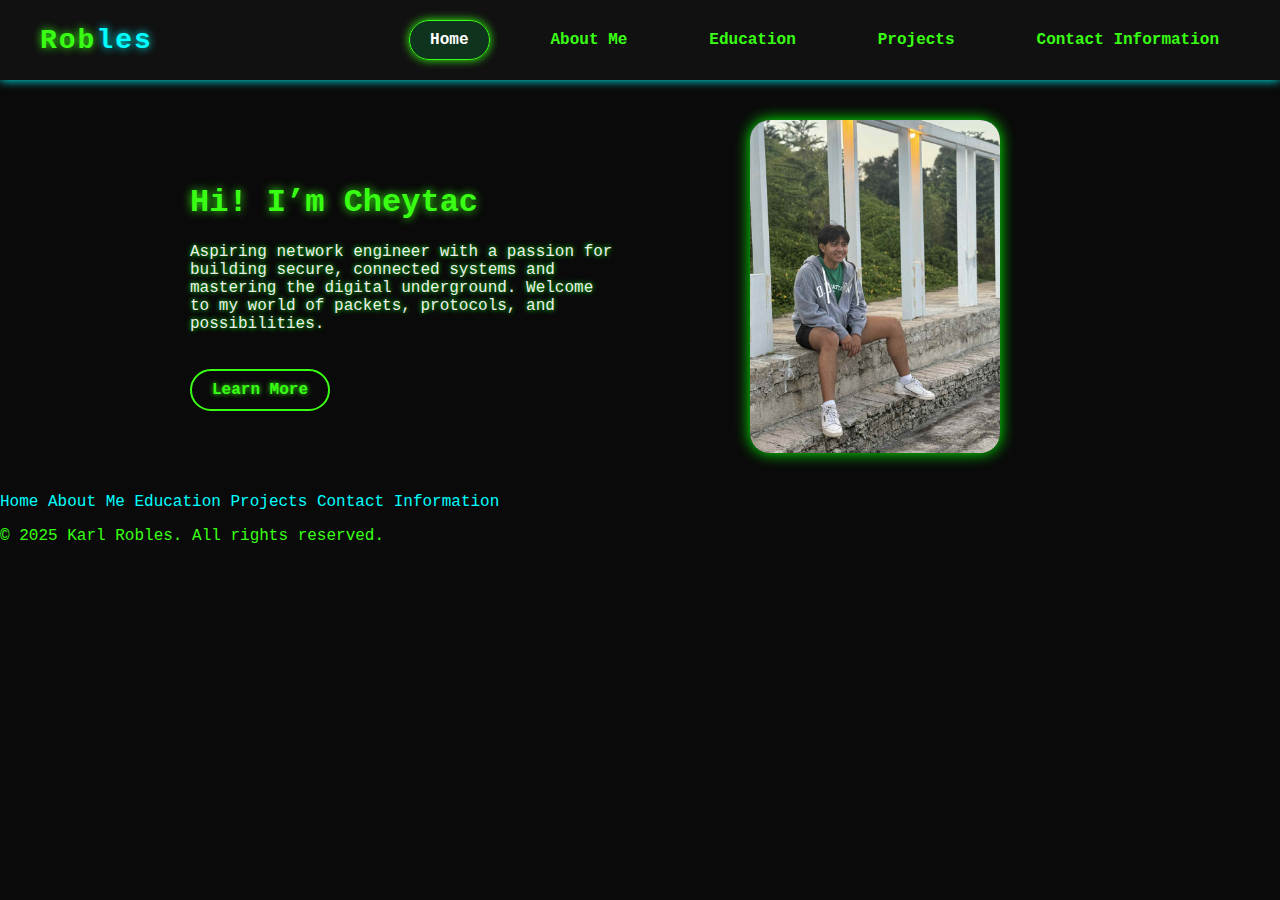
<file: index.html>
<!DOCTYPE html>
<html lang="en">
<head>
  <meta charset="UTF-8" />
  <meta name="viewport" content="width=device-width, initial-scale=1.0"/>
  <title>WD-Finals</title>
  <link rel="stylesheet" href="assets/css/style.css" />
</head>
<body>

  <header>
    <div class="nav-container">
      <div class="logo">Rob<span>les</span></div>
      <nav class="nav">
        <a href="index.html" class="active">Home</a>
        <a href="./pages/page1/index.html">About Me</a>
        <a href="./pages/page2/index.html">Education</a>
        <a href="./pages/page3/index.html">Projects</a>
        <a href="./pages/Page4/index.html">Contact Information</a>
      </nav>
    </div>
  </header>

  <main>
    <section class="home-hero">
      <div class="home-text">
        <h1 class="intro-glow">Hi! I’m <span>Cheytac</span></h1>
        <p>Aspiring network engineer with a passion for building secure, connected systems and mastering the digital underground. Welcome to my world of packets, protocols, and possibilities.</p>
        <a href="./pages/page1/index.html" class="btn-learn">Learn More</a>
      </div>

      <div class="home-image">
        <img src="assets/img/logo.jpg" alt="My Photo" class="profile-img">
      </div>
    </section>
  </main>

  <footer class="footer footer1">
  <nav class="footer-nav">
        <a href="index.html" class="active">Home</a>
        <a href="./pages/page1/index.html">About Me</a>
        <a href="./pages/page2/index.html">Education</a>
        <a href="./pages/page3/index.html">Projects</a>
        <a href="./pages/Page4/index.html">Contact Information</a>
  </nav>
  <p>&copy; 2025 Karl Robles. All rights reserved.</p>
</footer>

</body>
</html>
</file>
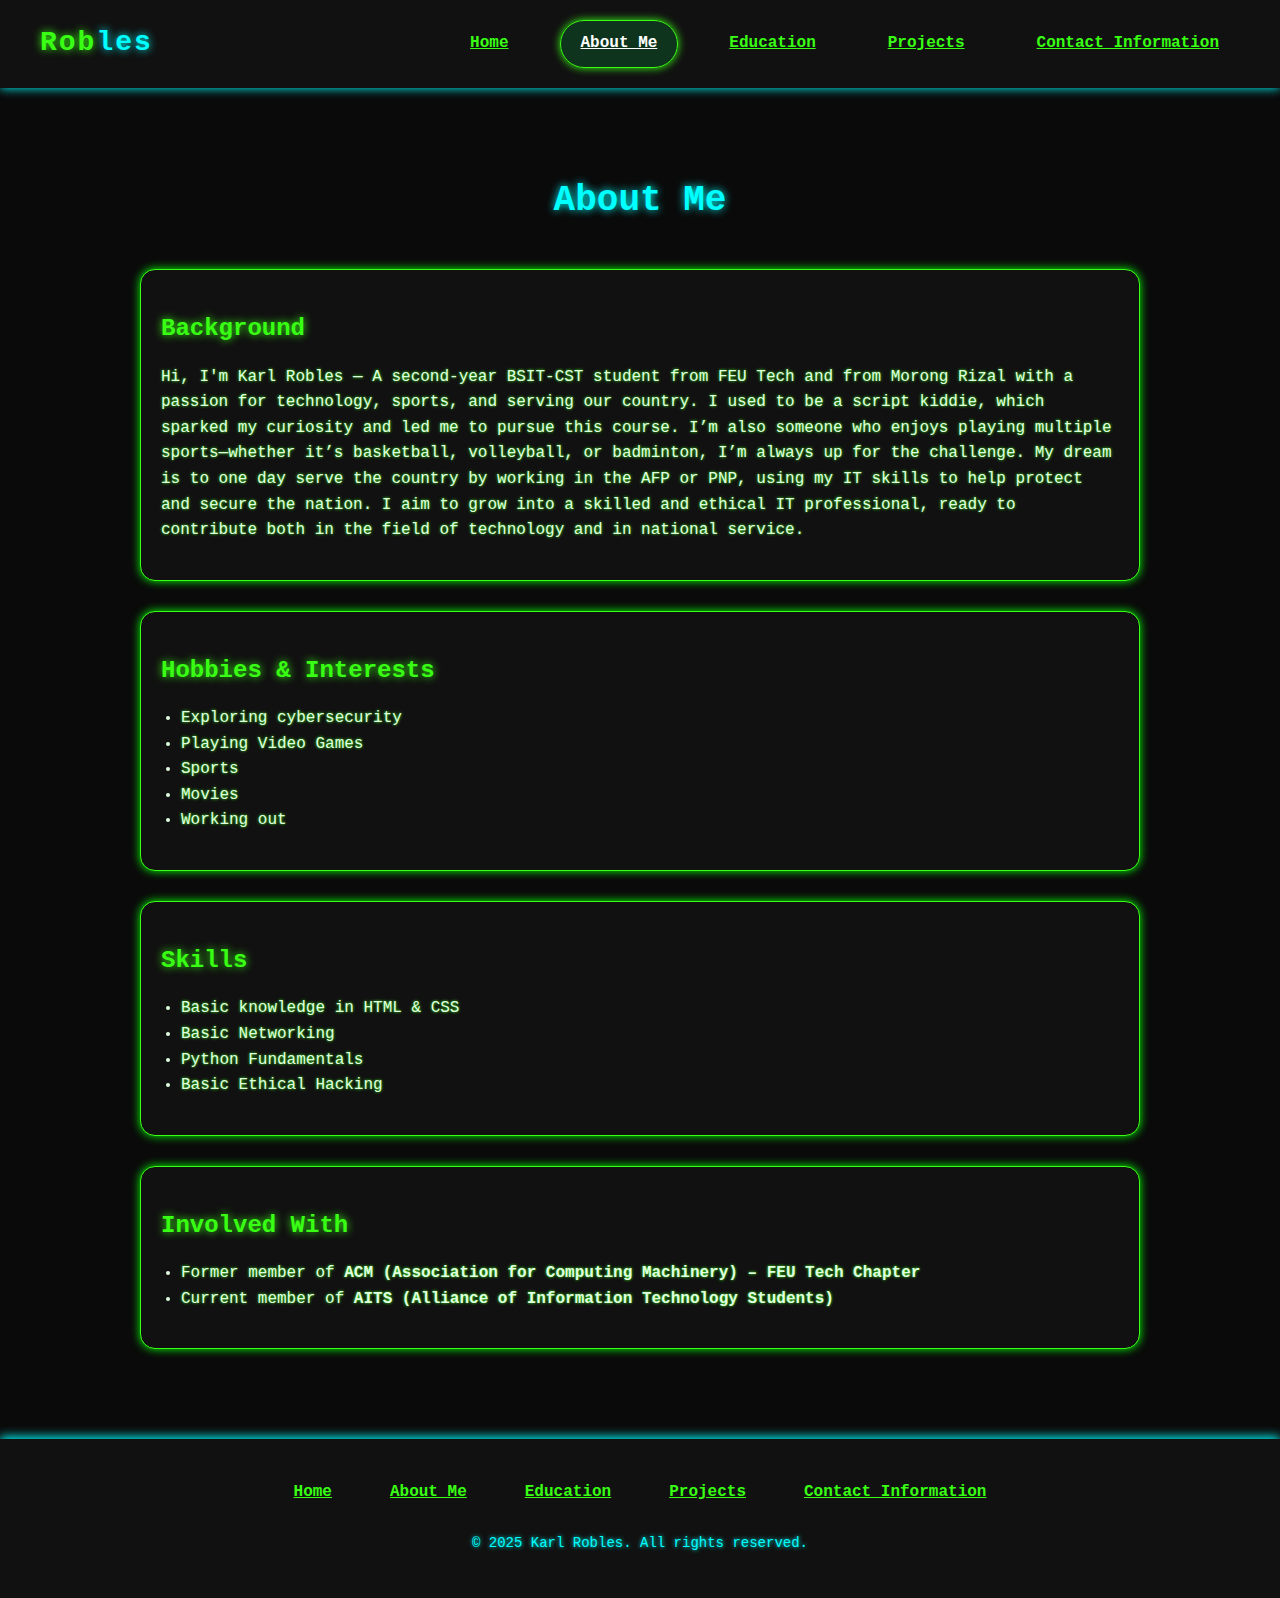
<file: pages/page1/index.html>
<!DOCTYPE html>
<html lang="en">
<head>
  <meta charset="UTF-8" />
  <meta name="viewport" content="width=device-width, initial-scale=1.0" />
  <title>About Me</title>
  <link rel="stylesheet" href="../page1/assets/css/style.css" />
</head>
<body>
  <header>
    <div class="nav-container">
      <div class="logo">Rob<span>les</span></div>
      <nav class="nav">
        <a href="../../index.html">Home</a>
        <a href="index.html" class="active">About Me</a>
        <a href="../page2/index.html">Education</a>
        <a href="../page3/index.html">Projects</a>
        <a href="../Page4/index.html">Contact Information</a>
      </nav>
    </div>
  </header>

  <main>
    <section class="container">
      <h1>About Me</h1>
      <div class="card">
        <h2>Background</h2>
        <p>Hi, I'm Karl Robles — A second-year BSIT-CST student from FEU Tech and from Morong Rizal with a passion for technology, sports, and serving our country. I used to be a script kiddie, which sparked my curiosity and led me to pursue this course. I’m also someone who enjoys playing multiple sports—whether it’s basketball, volleyball, or badminton, I’m always up for the challenge. My dream is to one day serve the country by working in the AFP or PNP, using my IT skills to help protect and secure the nation. I aim to grow into a skilled and ethical IT professional, ready to contribute both in the field of technology and in national service.</p>
      </div>

      <div class="card">
        <h2>Hobbies & Interests</h2>
        <ul>
          <li>Exploring cybersecurity</li>
          <li>Playing Video Games</li>
          <li>Sports</li>
          <li>Movies</li>
          <li>Working out</li>
        </ul>
      </div>

      <div class="card">
        <h2>Skills</h2>
        <ul>
          <li>Basic knowledge in HTML & CSS</li>
          <li>Basic Networking</li>
          <li>Python Fundamentals</li>
          <li>Basic Ethical Hacking</li>
        </ul>
      </div>

      <div class="card">
        <h2>Involved With</h2>
        <ul>
        <li>Former member of <strong>ACM (Association for Computing Machinery) – FEU Tech Chapter</strong></li>
        <li>Current member of <strong>AITS (Alliance of Information Technology Students)</strong></li>
        </ul>
      </div>
    </section>
  </main>

  <footer class="footer footer1">
    <nav class="footer-nav">
      <a href="../../index.html" class="active">Home</a>
      <a href="index.html">About Me</a>
      <a href="../page2/index.html">Education</a>
      <a href="../page3/index.html">Projects</a>
      <a href="../Page4/index.html">Contact Information</a>
    </nav>
    <p>&copy; 2025 Karl Robles. All rights reserved.</p>
  </footer>
</body>
</html>
</file>
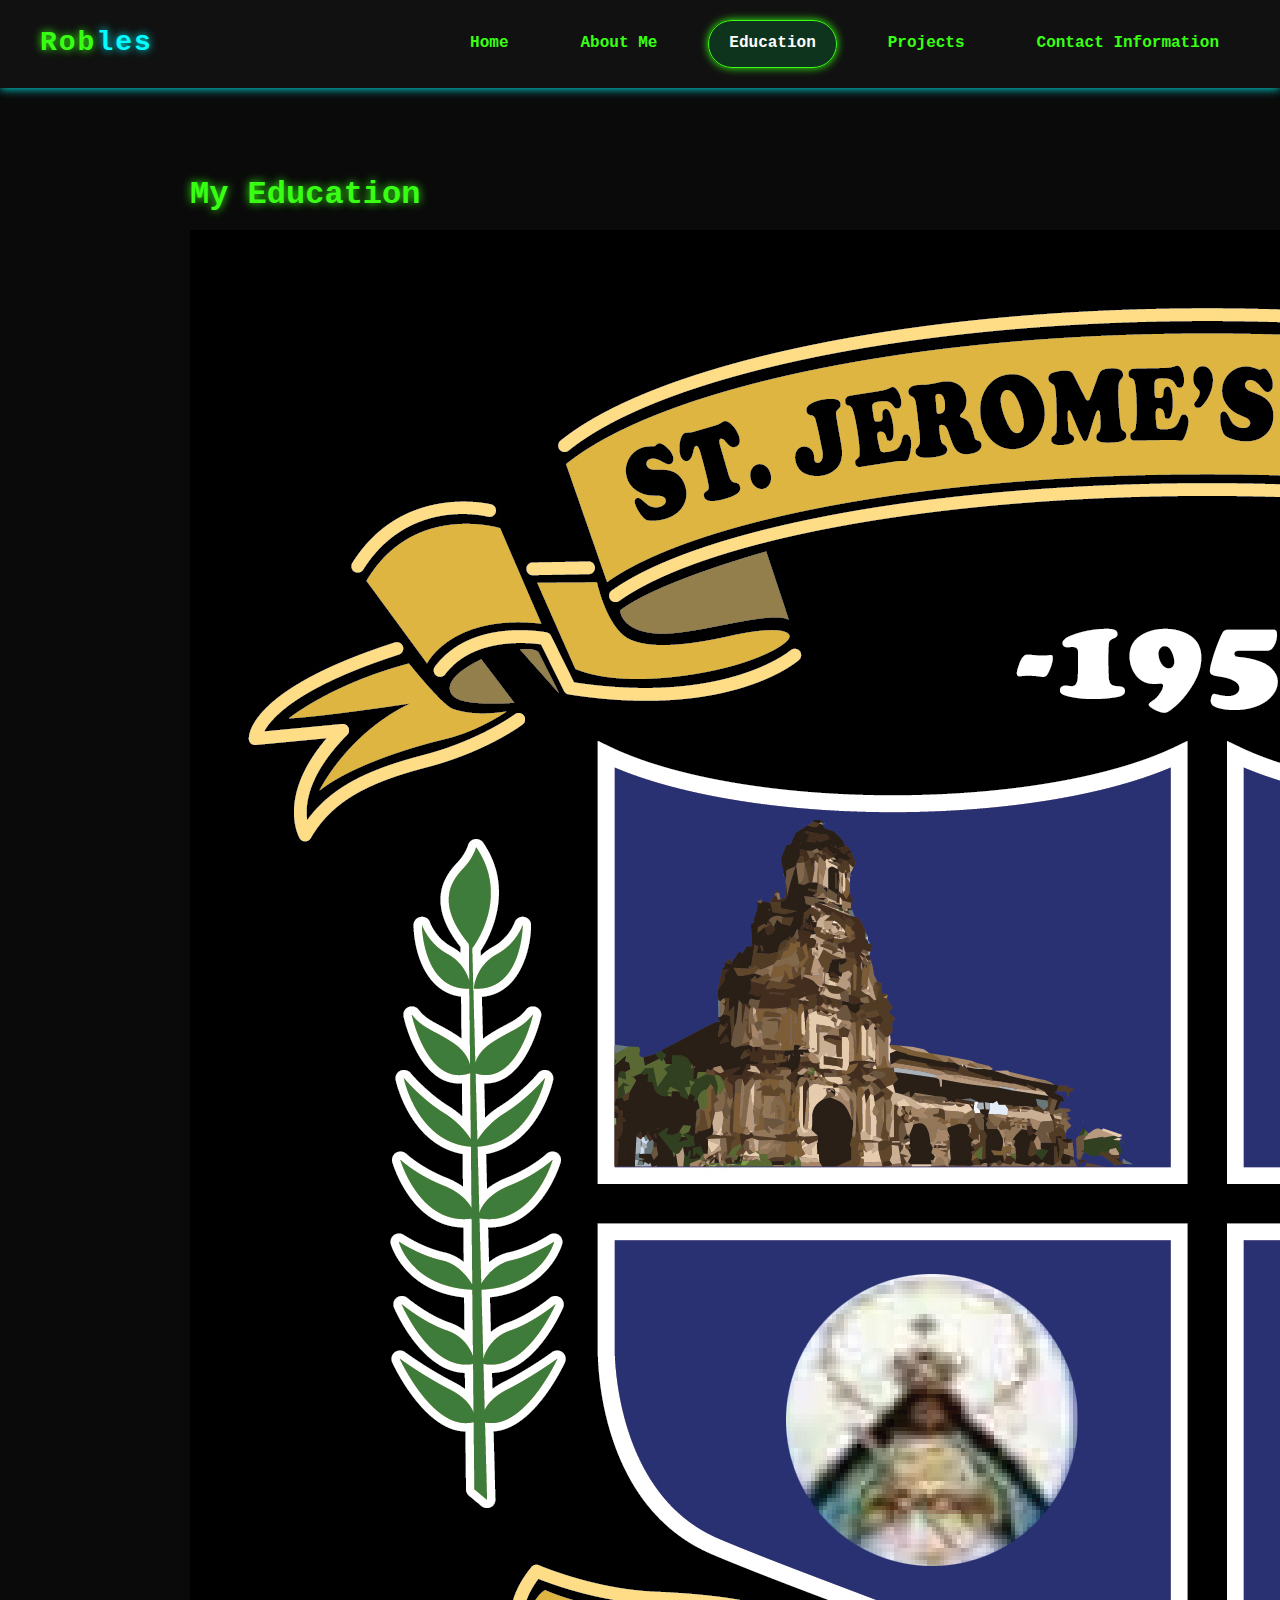
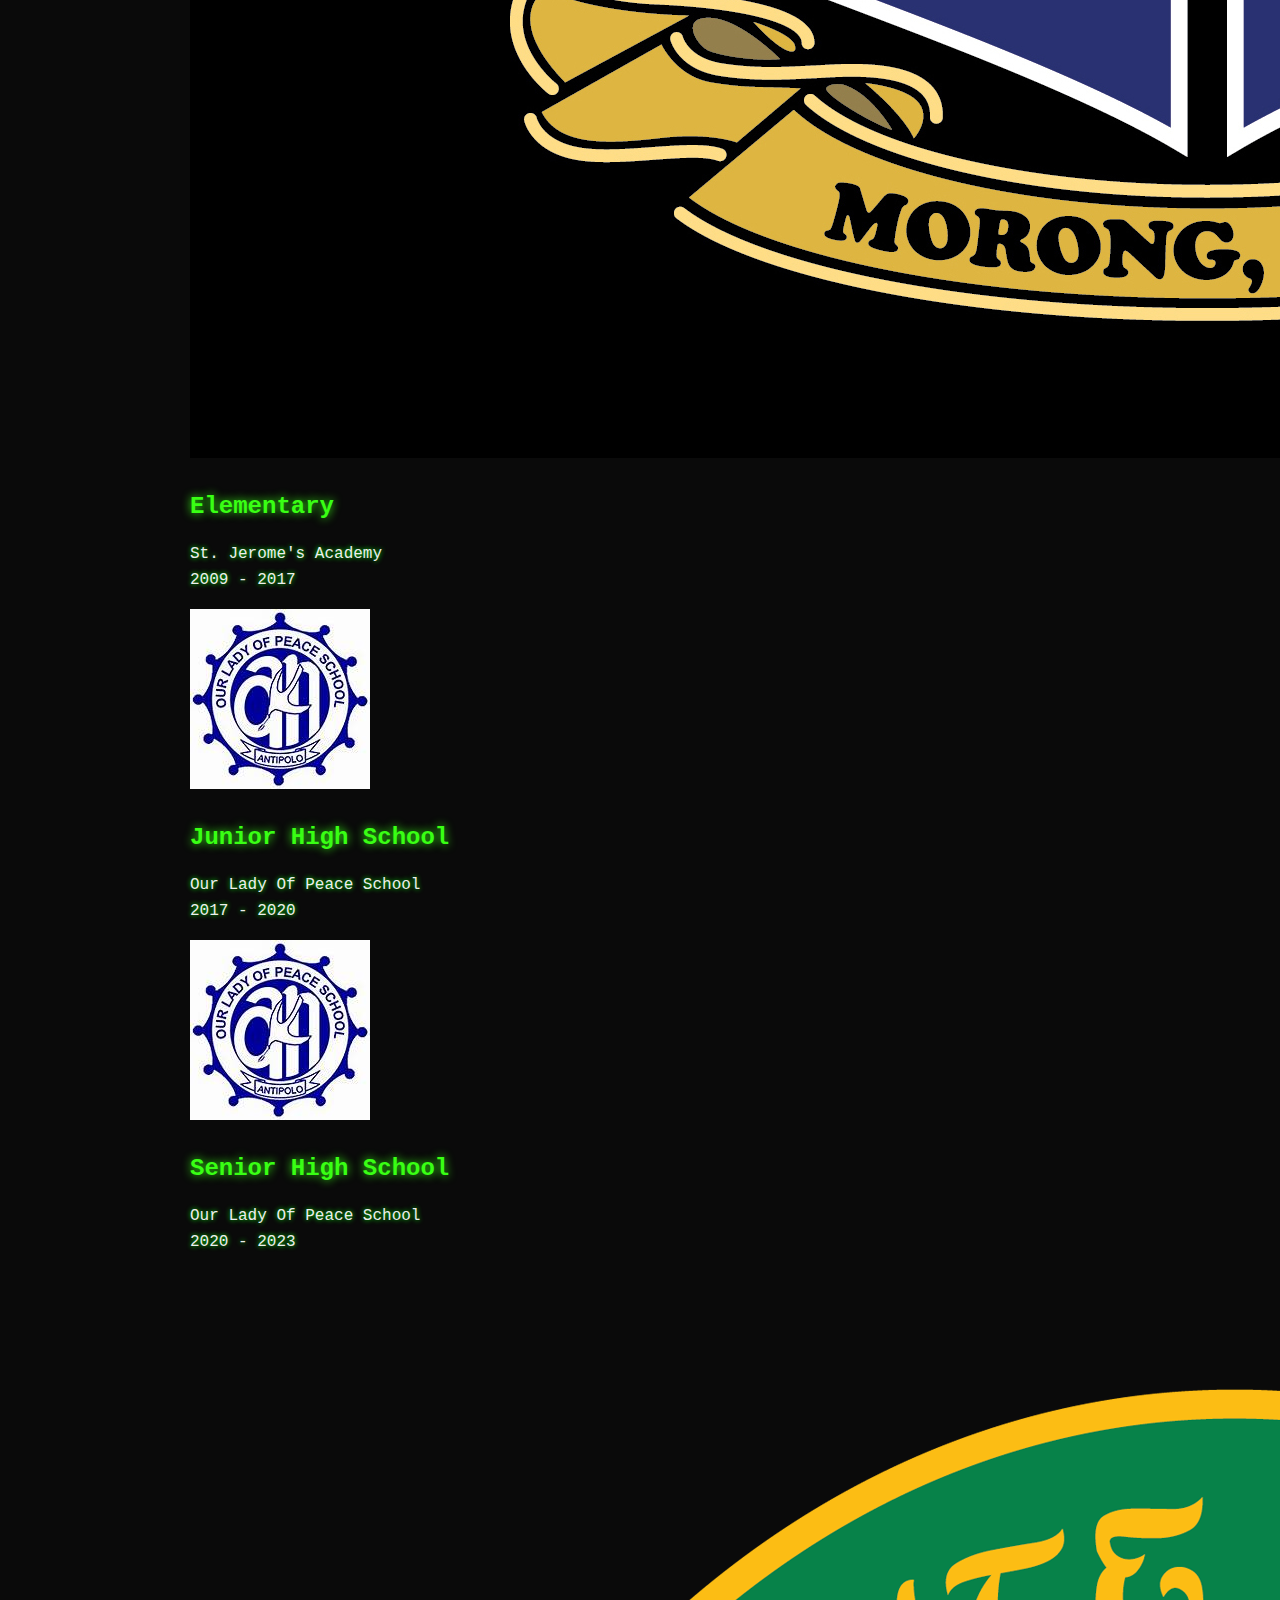
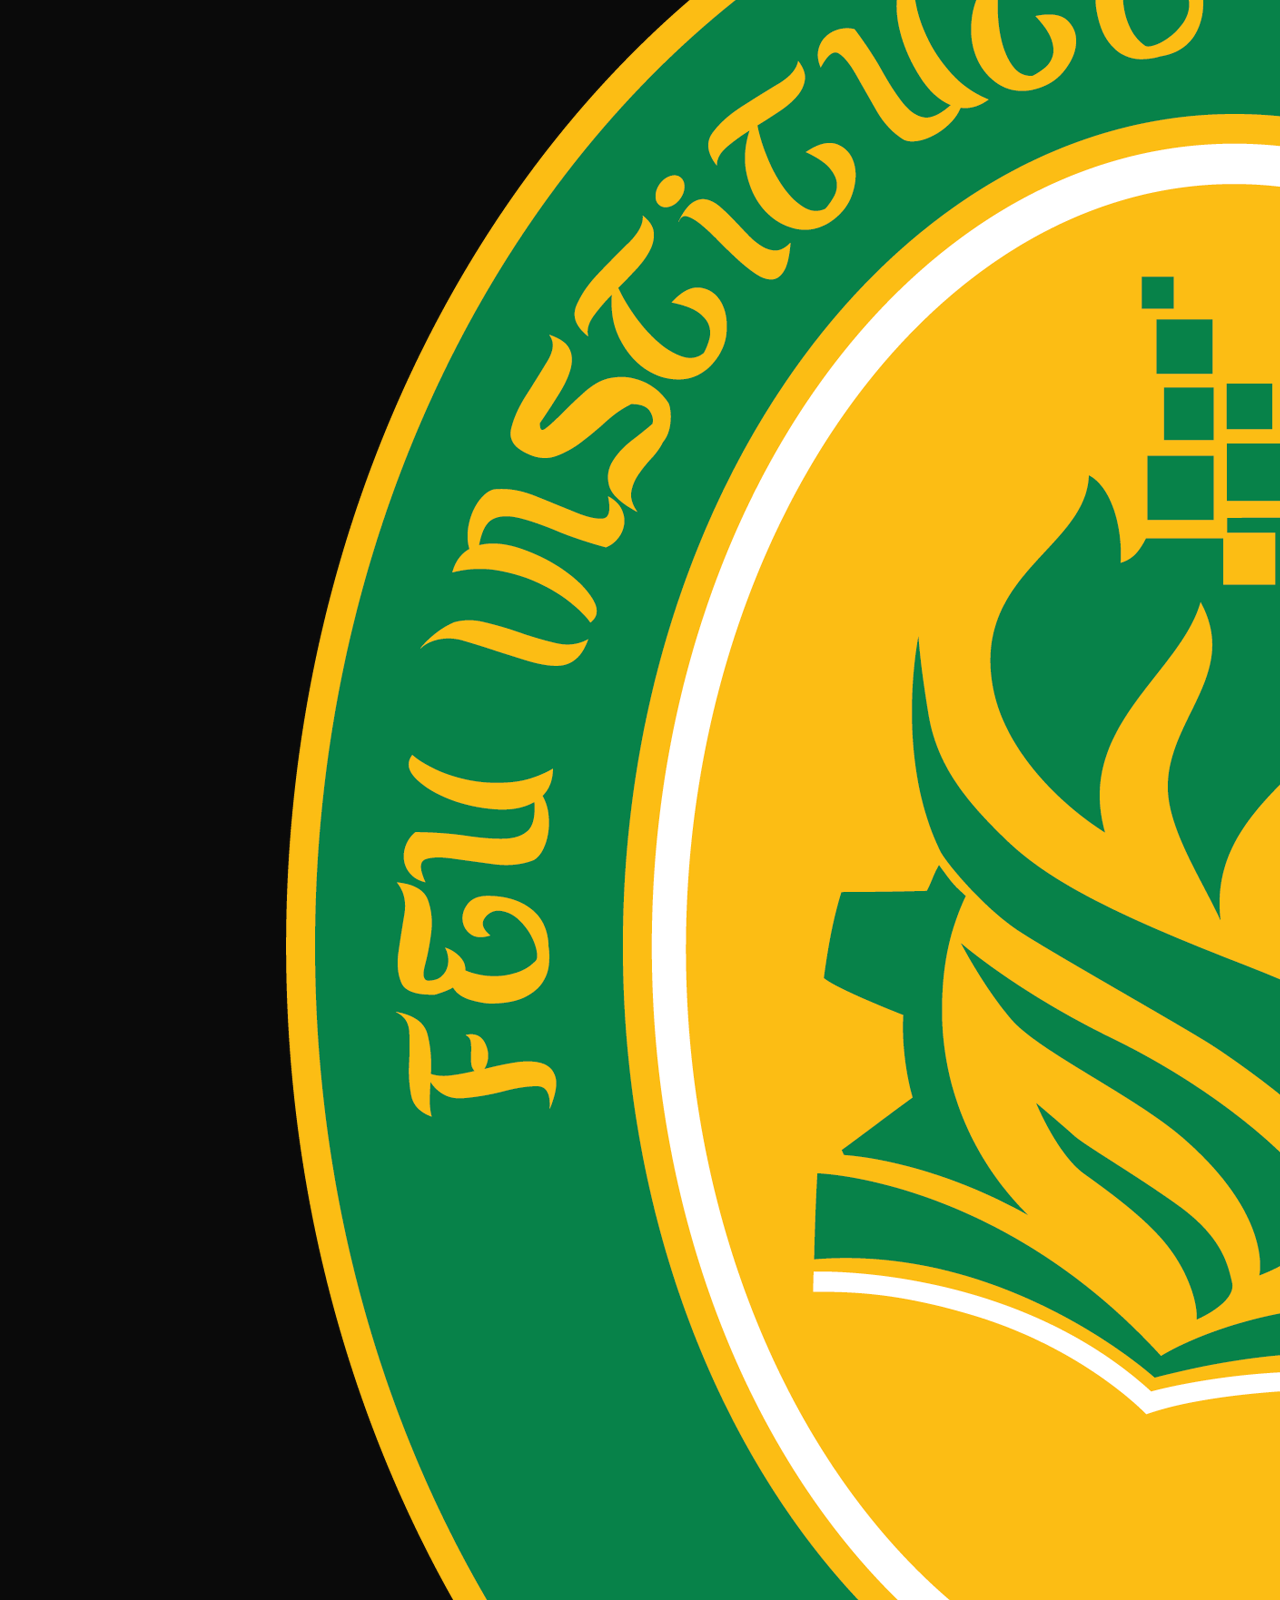
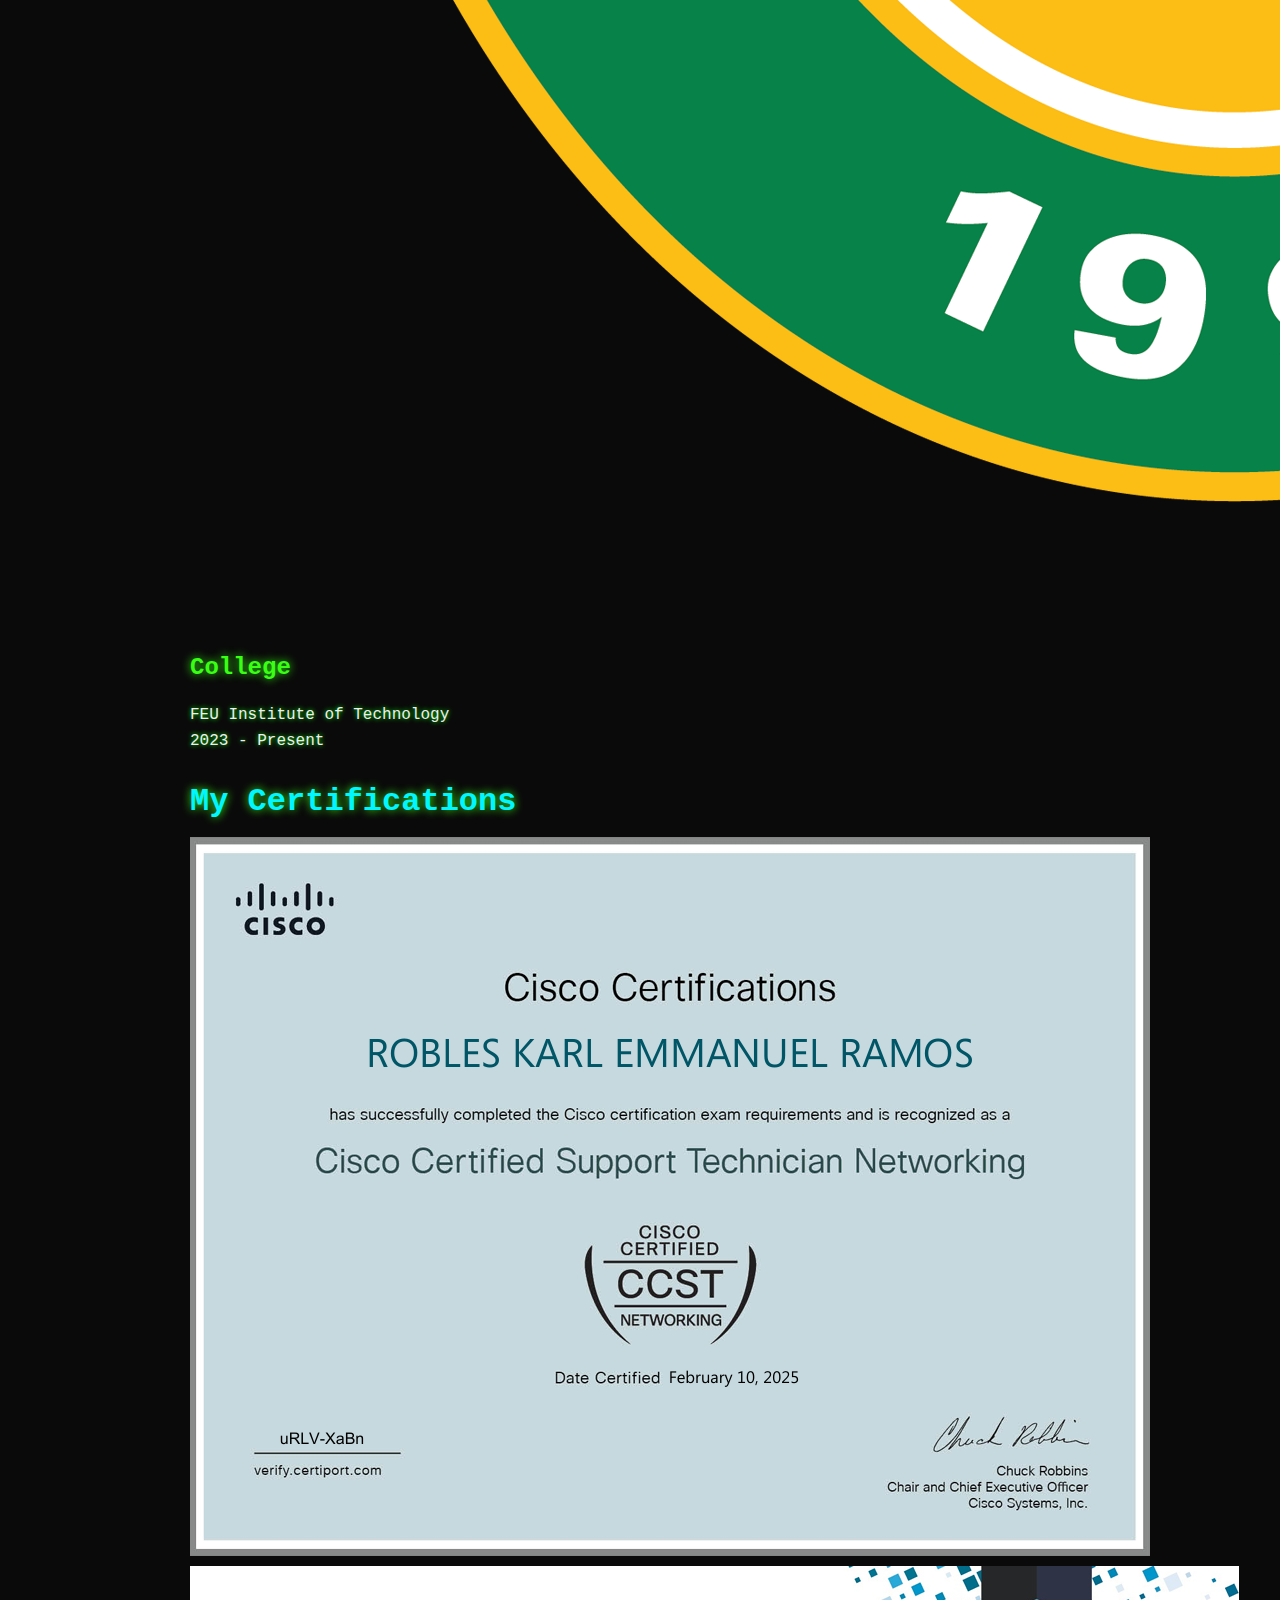
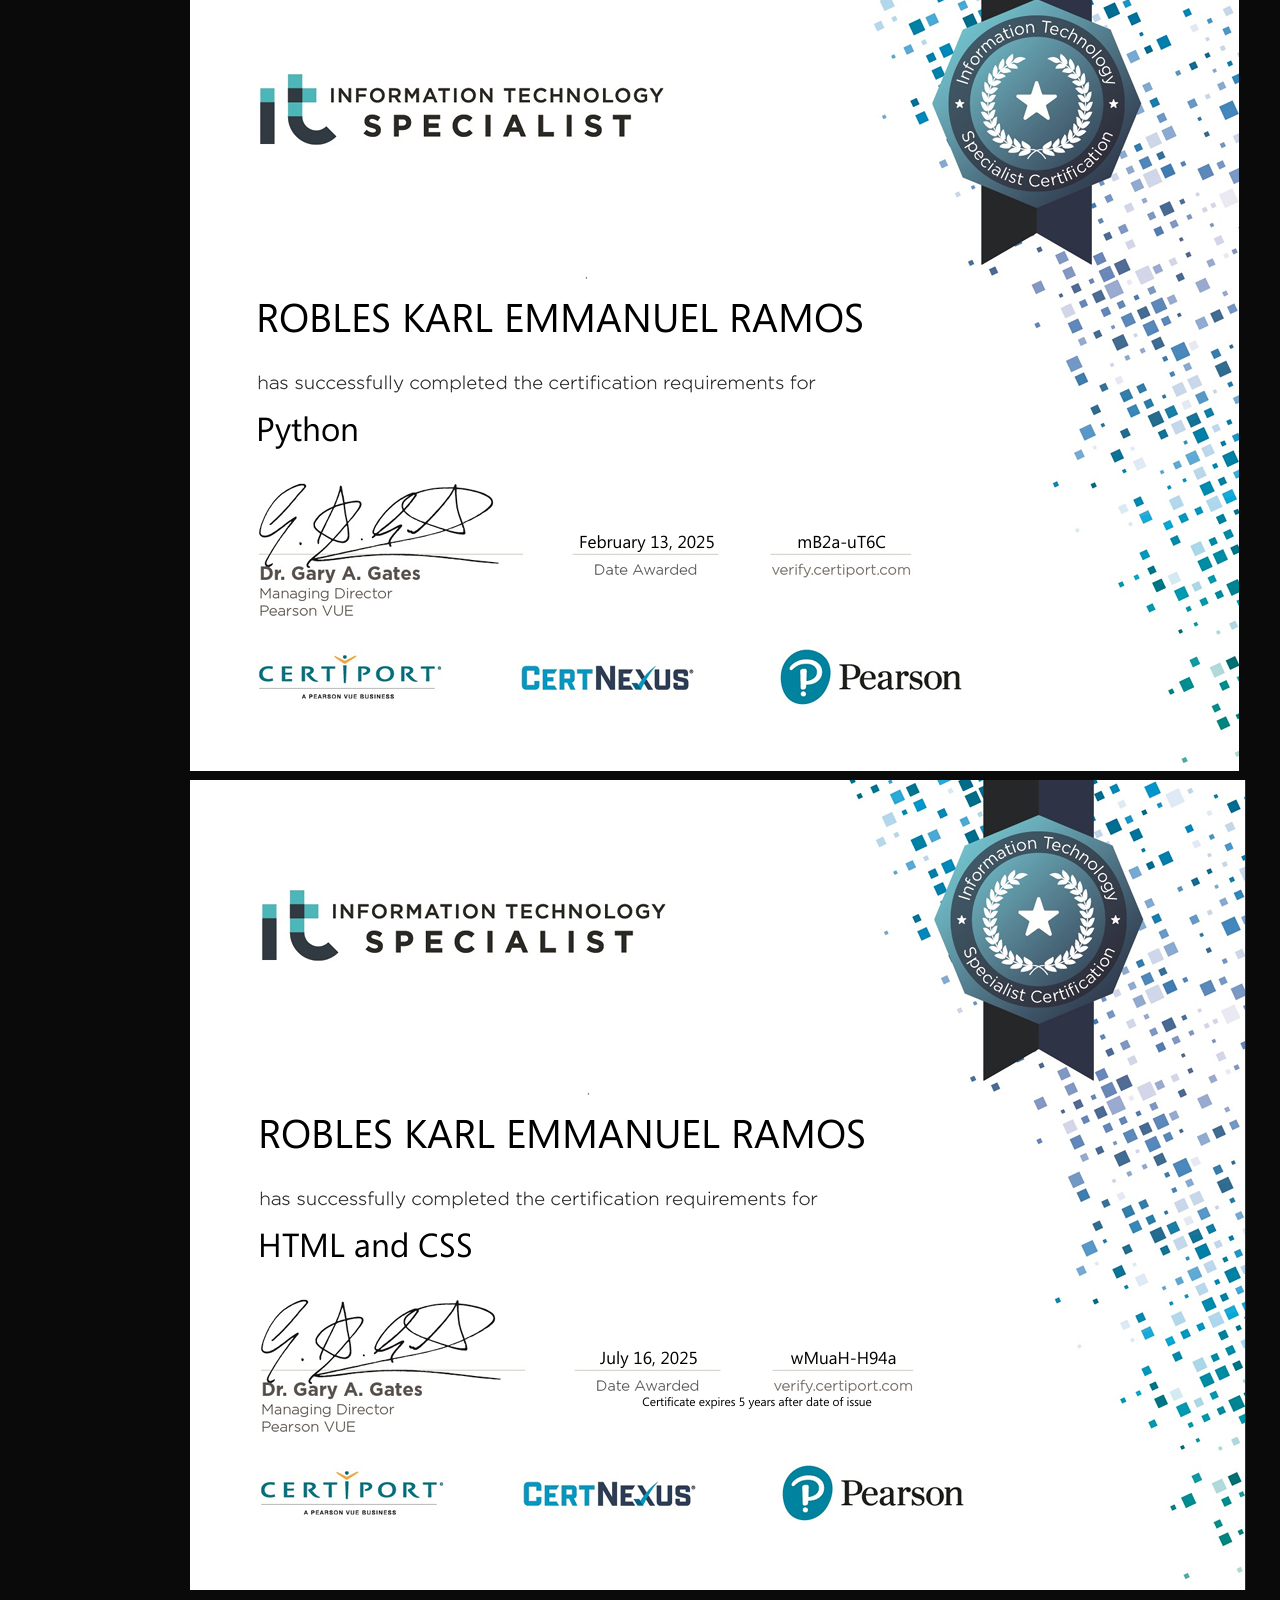
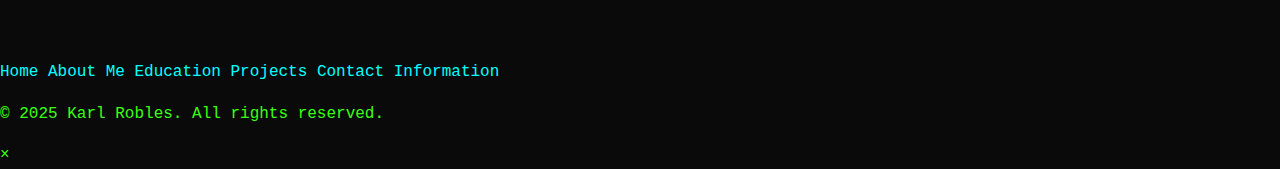
<file: pages/page2/index.html>
<!DOCTYPE html>
<html lang="en">
<head>
  <meta charset="UTF-8" />
  <meta name="viewport" content="width=device-width, initial-scale=1.0" />
  <title>Education - WD Finals</title>
  <link rel="stylesheet" href="../page2/assets/css/style.css" />
  <script src="../page2/assets/js/scripts.js"></script>
</head>
<body>
  <header>
    <div class="nav-container">
      <div class="logo">Rob<span>les</span></div>
      <nav class="nav">
        <a href="../../index.html">Home</a>
        <a href="../page1/index.html">About Me</a>
        <a href="index.html" class="active">Education</a>
        <a href="../page3/index.html">Projects</a>
        <a href="../Page4/index.html">Contact Information</a>
      </nav>
    </div>
  </header>

  <main>
    <section class="education-container">
      <h1>My Education</h1>
      <div class="education-row">
        <div class="edu-box">
          <img src="../page2/assets/img/st.jerome.png" alt="Elementary Logo" class="edu-logo">
          <div class="edu-info">
            <h2>Elementary</h2>
            <p>St. Jerome's Academy<br>2009 - 2017</p>
          </div>
        </div>

        <div class="edu-box">
          <img src="../page2/assets/img/olps.jpg" alt="Junior High Logo" class="edu-logo">
          <div class="edu-info">
            <h2>Junior High School</h2>
            <p>Our Lady Of Peace School<br>2017 - 2020</p>
          </div>
        </div>

        <div class="edu-box">
          <img src="../page2/assets/img/olps.jpg" alt="Senior High Logo" class="edu-logo">
          <div class="edu-info">
            <h2>Senior High School</h2>
            <p>Our Lady Of Peace School<br>2020 - 2023</p>
          </div>
        </div>

        <div class="edu-box">
          <img src="../page2/assets/img/feutech.png" alt="College Logo" class="edu-logo">
          <div class="edu-info">
            <h2>College</h2>
            <p>FEU Institute of Technology<br>2023 - Present</p>
          </div>
        </div>
      </div>

  <h1><a href="https://www.credly.com/users/karl-emmanuel-robles/edit#credly" target="_blank" class="cert-heading-link">My Certifications</a></h1>

<div class="cert-flex">
  <img src="../page2/assets/img/networking.png" alt="Certification 1" class="cert-image">
  <img src="../page2/assets/img/python.png" alt="Certification 2" class="cert-image">
  <img src="../page2/assets/img/html-css.png" alt="Certification 3" class="cert-image">
</div>

    </section>
  </main>

  <footer class="footer footer1">
    <nav class="footer-nav">
      <a href="../../index.html" class="active">Home</a>
      <a href="../page1/index.html">About Me</a>
      <a href="index.html">Education</a>
      <a href="../page3/index.html">Projects</a>
      <a href="../Page4/index.html">Contact Information</a>
    </nav>
    <p>&copy; 2025 Karl Robles. All rights reserved.</p>
  </footer>
  
<div id="imageModal" class="modal">
  <span class="close">&times;</span>
  <img class="modal-content" id="modalImage">
</div>
</body>
</html>
</file>
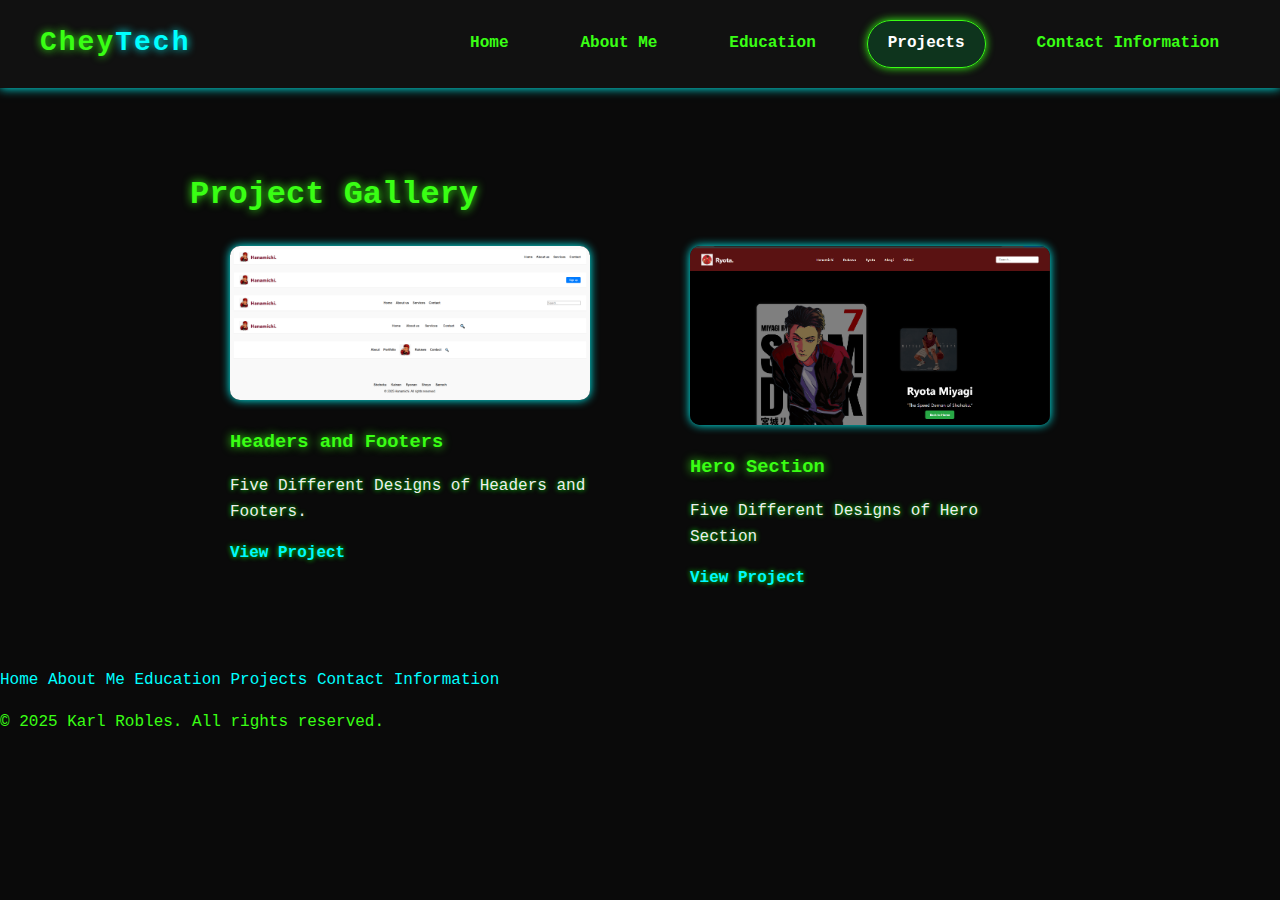
<file: pages/page3/index.html>
<!DOCTYPE html>
<html lang="en">
<head>
  <meta charset="UTF-8" />
  <meta name="viewport" content="width=device-width, initial-scale=1.0" />
  <title>WD-Finals</title>
  <link rel="stylesheet" href="assets/css/style.css" />
</head>
<body>
  <header>
    <div class="nav-container">
      <div class="logo">Chey<span>Tech</span></div>
      <nav class="nav">
        <a href="../../index.html">Home</a>
        <a href="../page1/index.html">About Me</a>
        <a href="../page2/index.html">Education</a>
        <a href="../page3/index.html" class="active">Projects</a>
        <a href="../Page4/index.html">Contact Information</a>
      </nav>
    </div>
  </header>

  <main>
    <section>
      <h1>Project Gallery</h1>
      <div class="gallery">
        <figure>
          <img src="assets/img/project1.png" alt="Project 1">
          <figcaption>
            <h3>Headers and Footers</h3>
            <p>Five Different Designs of Headers and Footers.</p>
            <a href="https://cheytac2025.github.io/WD-SEATWORK-1/" target="_blank">View Project</a>
          </figcaption>
        </figure>

        <figure>
          <img src="assets/img/project2.png" alt="Project 2">
          <figcaption>
            <h3>Hero Section</h3>
            <p>Five Different Designs of Hero Section</p>
            <a href="https://cheytac2025.github.io/WD-Seatwork-2/" target="_blank">View Project</a>
          </figcaption>
        </figure>
      </div>
    </section>
  </main>

  <footer class="footer footer1">
    <nav class="footer-nav">
      <a href="../../index.html">Home</a>
      <a href="../page1/index.html">About Me</a>
      <a href="../page2/index.html">Education</a>
      <a href="../page3/index.html" class="active">Projects</a>
      <a href="../Page4/index.html">Contact Information</a>
    </nav>
    <p>&copy; 2025 Karl Robles. All rights reserved.</p>
  </footer>
</body>
</html>
</file>
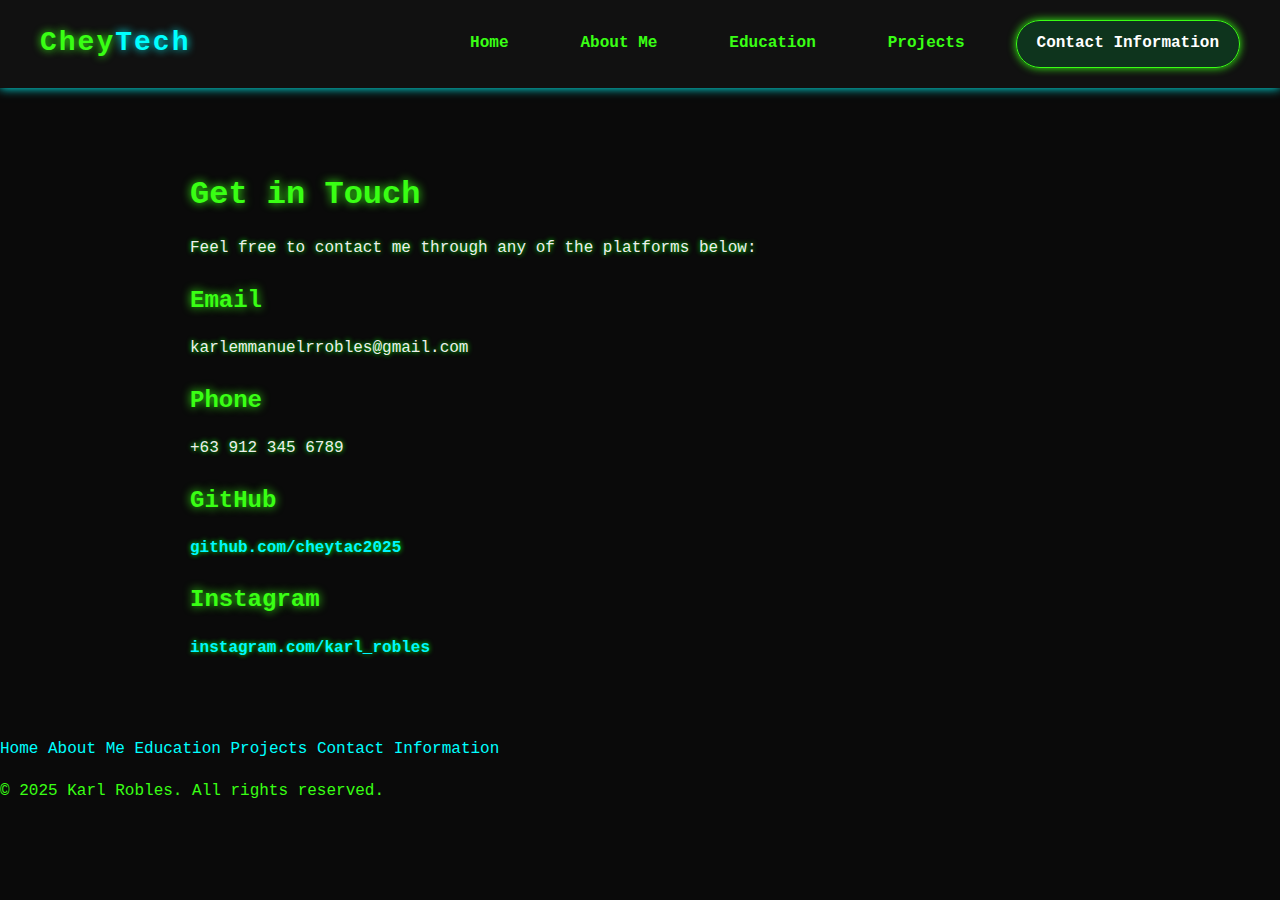
<file: pages/Page4/index.html>
<!DOCTYPE html>
<html lang="en">
<head>
  <meta charset="UTF-8" />
  <meta name="viewport" content="width=device-width, initial-scale=1.0" />
  <title>Contact | Final Project</title>
  <link rel="stylesheet" href="../Page4/assets/stlye.css  " />
</head>
<body>
  <header>
    <div class="nav-container">
      <div class="logo">Chey<span>Tech</span></div>
      <nav class="nav">
        <a href="../../index.html">Home</a>
        <a href="../page1/index.html">About Me</a>
        <a href="../page2/index.html">Education</a>
        <a href="../page3/index.html">Projects</a>
        <a href="../Page4/index.html" class="active">Contact Information</a>
      </nav>
    </div>
  </header>

  <main>
    <section class="contact-section">
      <h1>Get in Touch</h1>
      <p class="contact-intro">Feel free to contact me through any of the platforms below:</p>

      <div class="contact-cards">
      <div class="contact-card">
        <h2>Email</h2>
        <p>karlemmanuelrrobles@gmail.com</p>
      </div>

      <div class="contact-card">
        <h2>Phone</h2>
        <p>+63 912 345 6789</p>
      </div>

        <div class="contact-card">
          <h2>GitHub</h2>
          <p><a href="https://github.com/cheytac2025" target="_blank">github.com/cheytac2025</a></p>
        </div>

        <div class="contact-card">
          <h2>Instagram</h2>
          <p><a href="https://www.instagram.com/karl_robles/" target="_blank">instagram.com/karl_robles</a></p>
        </div>
      </div>
    </section>
  </main>

  <footer class="footer footer1">
    <nav class="footer-nav">
      <a href="../../index.html">Home</a>
      <a href="../page1/index.html">About Me</a>
      <a href="../page2/index.html">Education</a>
      <a href="../page3/index.html">Projects</a>
      <a href="../Page4/index.html" class="active">Contact Information</a>
    </nav>
    <p>&copy; 2025 Karl Robles. All rights reserved.</p>
  </footer>
</body>
</html>
</file>
<file: assets/css/style.css>
body {
  margin: 0;
  font-family: 'Courier New', monospace;
  background-color: #0a0a0a;
  color: #39ff14; /* hacker neon green */
}

a {
  color: #0ff;
  text-decoration: none;
}

a:hover {
  text-shadow: 0 0 5px #0ff;
}

header {
  background-color: #111;
  padding: 20px 0;
  box-shadow: 0 0 10px #0ff;
}

.nav {
  display: flex;
  justify-content: center;
  gap: 40px;
}

.nav a {
  color: #39ff14;
  padding: 10px 20px;
  border-radius: 30px;
  font-weight: bold;
  transition: all 0.3s ease;
  background: transparent;
  border: 1px solid transparent;
}

.nav a.active,
.nav a:hover {
  background-color: rgba(0, 255, 100, 0.15);
  border: 1px solid #39ff14;
  box-shadow: 0 0 10px #39ff14;
  color: #fff;
}

.nav-container {
  max-width: 1200px;
  margin: auto;
  padding: 0 20px;
  display: flex;
  justify-content: space-between;
  align-items: center;
}

.logo {
  font-size: 28px;
  font-weight: bold;
  color: #39ff14;
  text-shadow: 0 0 8px #39ff14;
  animation: pulseGlow 2s infinite alternate;
  letter-spacing: 2px;
  font-family: 'Courier New', monospace;
}

.logo span {
  color: #0ff;
  text-shadow: 0 0 8px #0ff;
}

/* Animation */
@keyframes pulseGlow {
  0% {
    text-shadow: 0 0 8px #39ff14;
  }
  100% {
    text-shadow: 0 0 18px #39ff14;
  }
}

section {
  padding: 40px;
  max-width: 900px;
  margin: auto;
  color: #eee;
  text-shadow: 0 0 5px #0f0;
}

h1, h2, h3 {
  color: #39ff14;
  text-shadow: 0 0 10px #39ff14;
}

ul li {
  margin-bottom: 10px;
}

.profile-img {
  width: 250px;
  height: auto;
  border-radius: 20px;
  box-shadow: 0 0 15px #0f0;
  transition: transform 0.3s ease;
}

.profile-img:hover {
  transform: scale(1.05);
}

.gallery {
  display: grid;
  grid-template-columns: repeat(auto-fit, minmax(200px, 1fr));
  gap: 20px;
}

.gallery img {
  width: 100%;
  border-radius: 10px;
  box-shadow: 0 0 8px #0ff;
  transition: transform 0.3s ease;
}

.gallery img:hover {
  transform: scale(1.05);
  box-shadow: 0 0 12px #0ff;
}

section a {
  color: #00f7ff;
}

section a:hover {
  color: #fff;
  text-shadow: 0 0 8px #0ff;
}
.home-hero {
  display: flex;
  align-items: center;
  justify-content: space-between;
  gap: 40px;
  padding: 40px;
  flex-wrap: wrap; 
}

.home-text {
  flex: 1;
  min-width: 280px;
}

.home-image {
  flex: 1;
  display: flex;
  justify-content: center;
}

.btn-learn {
  display: inline-block;
  margin-top: 20px;
  padding: 10px 20px;
  font-weight: bold;
  background-color: transparent;
  border: 2px solid #39ff14;
  color: #39ff14;
  border-radius: 30px;
  transition: all 0.3s ease;
  text-shadow: 0 0 5px #39ff14;
}

.btn-learn:hover {
  background-color: #39ff14;
  color: #000;
  box-shadow: 0 0 10px #39ff14;
  text-shadow: none;
}
</file>
<file: pages/page1/assets/css/style.css>
body {
  margin: 0;
  padding: 0;
  font-family: 'Courier New', monospace;
  background-color: #0a0a0a;
  color: #39ff14;
  line-height: 1.6;
  display: flex;
  flex-direction: column;
  min-height: 100vh;
}

main {
  flex: 1;
}

/* Header */
header {
  background-color: #111;
  padding: 20px 0;
  box-shadow: 0 0 10px #00ffff;
}

.nav-container {
  max-width: 1200px;
  margin: auto;
  padding: 0 20px;
  display: flex;
  justify-content: space-between;
  align-items: center;
}

.logo {
  font-size: 28px;
  font-weight: bold;
  color: #39ff14;
  text-shadow: 0 0 8px #39ff14;
  animation: pulseGlow 2s infinite alternate;
  letter-spacing: 2px;
}

.logo span {
  color: #0ff;
  text-shadow: 0 0 8px #0ff;
}

.nav {
  display: flex;
  justify-content: center;
  gap: 30px;
}

.nav a {
  color: #39ff14;
  font-weight: bold;
  padding: 10px 20px;
  border-radius: 30px;
  border: 1px solid transparent;
  transition: all 0.3s ease;
}

.nav a.active,
.nav a:hover {
  background-color: rgba(0, 255, 100, 0.15);
  border: 1px solid #39ff14;
  box-shadow: 0 0 8px #39ff14;
  color: #fff;
}

@keyframes pulseGlow {
  0% { text-shadow: 0 0 8px #39ff14; }
  100% { text-shadow: 0 0 18px #39ff14; }
}

/* Container Cards */
.container {
  max-width: 1000px;
  margin: 40px auto;
  padding: 20px;
  animation: fadeIn 1s ease-in;
}

.container h1 {
  text-align: center;
  font-size: 36px;
  color: #0ff;
  text-shadow: 0 0 8px #0ff;
  margin-bottom: 40px;
  animation: glowTitle 2s infinite alternate;
}

.card {
  background-color: #111;
  border: 1px solid #39ff14;
  border-radius: 15px;
  padding: 20px;
  margin-bottom: 30px;
  box-shadow: 0 0 10px #0f0;
  transition: transform 0.3s, box-shadow 0.3s;
}

.card:hover {
  transform: translateY(-5px);
  box-shadow: 0 0 15px #39ff14;
}

.card h2 {
  font-size: 24px;
  color: #39ff14;
  text-shadow: 0 0 8px #39ff14;
  margin-bottom: 10px;
}

.card p,
.card li {
  color: #e0ffe0;
  font-size: 16px;
  text-shadow: 0 0 3px #39ff14;
}

.card ul {
  padding-left: 20px;
}

/* Footer */
.footer {
  background-color: #111;
  padding: 30px 20px;
  text-align: center;
  box-shadow: 0 -2px 10px #00ffff;
}

.footer-nav {
  display: flex;
  justify-content: center;
  flex-wrap: wrap;
  gap: 20px;
  margin-bottom: 15px;
}

.footer-nav a {
  color: #39ff14;
  font-weight: bold;
  padding: 10px 18px;
  border-radius: 30px;
  border: 1px solid transparent;
  background-color: transparent;
  transition: all 0.3s ease;
}

.footer-nav a:hover {
  background-color: rgba(0, 255, 100, 0.15);
  border: 1px solid #39ff14;
  box-shadow: 0 0 8px #39ff14;
  color: #fff;
  text-shadow: 0 0 4px #39ff14;
}

.footer p {
  color: #00ffff;
  font-size: 14px;
  text-shadow: 0 0 4px #00ffff;
}

/* Keyframes */
@keyframes fadeIn {
  from { opacity: 0; transform: translateY(20px); }
  to { opacity: 1; transform: translateY(0); }
}

@keyframes glowTitle {
  0% { text-shadow: 0 0 10px #0ff; }
  100% { text-shadow: 0 0 20px #0ff; }
}

/* Responsive */
@media (max-width: 768px) {
  .nav {
    flex-direction: column;
    gap: 15px;
  }
  .container h1 {
    font-size: 28px;
  }
  .card h2 {
    font-size: 20px;
  }
}
</file>
<file: pages/page2/assets/css/style.css>
body {
  margin: 0;
  padding: 0;
  font-family: 'Courier New', monospace;
  background-color: #0a0a0a;
  color: #39ff14; 
  line-height: 1.6;
}

a {
  color: #00ffff; 
  text-decoration: none;
  transition: 0.3s;
}

a:hover {
  text-shadow: 0 0 5px #00ffff;
}

/* ====== HEADER & NAV ====== */
header {
  background-color: #111;
  padding: 20px 0;
  box-shadow: 0 0 10px #00ffff;
}

.nav {
  display: flex;
  justify-content: center;
  gap: 30px;
}

.nav a {
  color: #39ff14;
  font-weight: bold;
  padding: 10px 20px;
  border-radius: 30px;
  border: 1px solid transparent;
  transition: all 0.3s ease;
}

.nav a.active,
.nav a:hover {
  background-color: rgba(0, 255, 100, 0.15);
  border: 1px solid #39ff14;
  box-shadow: 0 0 8px #39ff14;
  color: #fff;
}

.nav-container {
  max-width: 1200px;
  margin: auto;
  padding: 0 20px;
  display: flex;
  justify-content: space-between;
  align-items: center;
}

.logo {
  font-size: 28px;
  font-weight: bold;
  color: #39ff14;
  text-shadow: 0 0 8px #39ff14;
  animation: pulseGlow 2s infinite alternate;
  letter-spacing: 2px;
  font-family: 'Courier New', monospace;
}

.logo span {
  color: #0ff;
  text-shadow: 0 0 8px #0ff;
}

/* Animation */
@keyframes pulseGlow {
  0% {
    text-shadow: 0 0 8px #39ff14;
  }
  100% {
    text-shadow: 0 0 18px #39ff14;
  }
}


/* ====== SECTION STYLING ====== */
section {
  max-width: 900px;
  margin: 40px auto;
  padding: 20px;
  color: #eee;
  text-shadow: 0 0 5px #0f0;
}

h1, h2, h3 {
  color: #39ff14;
  text-shadow: 0 0 10px #39ff14;
  margin-bottom: 10px;
}

/* ====== PROFILE IMAGE ====== */
.profile-img {
  display: block;
  margin: 20px auto;
  width: 250px;
  border-radius: 20px;
  box-shadow: 0 0 15px #0f0;
  transition: transform 0.3s ease;
}

.profile-img:hover {
  transform: scale(1.05);
}

/* ====== GALLERY ====== */
.gallery {
  display: grid;
  grid-template-columns: repeat(auto-fit, minmax(200px, 1fr));
  gap: 20px;
}

.gallery img {
  width: 100%;
  border-radius: 10px;
  box-shadow: 0 0 10px #00ffff;
  transition: transform 0.3s ease;
}

.gallery img:hover {
  transform: scale(1.05);
  box-shadow: 0 0 15px #00ffff;
}

/* ====== CONTACT SECTION ====== */
section a {
  color: #00f7ff;
  font-weight: bold;
}

section a:hover {
  text-shadow: 0 0 8px #00ffff;
  color: #ffffff;
}

/* ====== LISTS ====== */
ul {
  padding-left: 20px;
}

ul li {
  margin-bottom: 8px;
}

/* ====== RESPONSIVE ====== */
@media (max-width: 600px) {
  .nav {
    flex-direction: column;
    gap: 15px;
  }

  .profile-img {
    width: 80%;
  }
}
</file>
<file: pages/page3/assets/css/style.css>
/* ====== BASE STYLES ====== */
body {
  margin: 0;
  padding: 0;
  font-family: 'Courier New', monospace;
  background-color: #0a0a0a;
  color: #39ff14; /* Neon green */
  line-height: 1.6;
}

a {
  color: #00ffff; /* Cyan links */
  text-decoration: none;
  transition: 0.3s;
}

a:hover {
  text-shadow: 0 0 5px #00ffff;
}

/* ====== HEADER & NAV ====== */
header {
  background-color: #111;
  padding: 20px 0;
  box-shadow: 0 0 10px #00ffff;
}

.nav {
  display: flex;
  justify-content: center;
  gap: 30px;
}

.nav a {
  color: #39ff14;
  font-weight: bold;
  padding: 10px 20px;
  border-radius: 30px;
  border: 1px solid transparent;
  transition: all 0.3s ease;
}

.nav a.active,
.nav a:hover {
  background-color: rgba(0, 255, 100, 0.15);
  border: 1px solid #39ff14;
  box-shadow: 0 0 8px #39ff14;
  color: #fff;
}

.nav-container {
  max-width: 1200px;
  margin: auto;
  padding: 0 20px;
  display: flex;
  justify-content: space-between;
  align-items: center;
}

.logo {
  font-size: 28px;
  font-weight: bold;
  color: #39ff14;
  text-shadow: 0 0 8px #39ff14;
  animation: pulseGlow 2s infinite alternate;
  letter-spacing: 2px;
  font-family: 'Courier New', monospace;
}

.logo span {
  color: #0ff;
  text-shadow: 0 0 8px #0ff;
}

/* Animation */
@keyframes pulseGlow {
  0% {
    text-shadow: 0 0 8px #39ff14;
  }
  100% {
    text-shadow: 0 0 18px #39ff14;
  }
}

/* ====== SECTION STYLING ====== */
section {
  max-width: 900px;
  margin: 40px auto;
  padding: 20px;
  color: #eee;
  text-shadow: 0 0 5px #0f0;
}

h1, h2, h3 {
  color: #39ff14;
  text-shadow: 0 0 10px #39ff14;
  margin-bottom: 10px;
}

/* ====== PROFILE IMAGE ====== */
.profile-img {
  display: block;
  margin: 20px auto;
  width: 250px;
  border-radius: 20px;
  box-shadow: 0 0 15px #0f0;
  transition: transform 0.3s ease;
}

.profile-img:hover {
  transform: scale(1.05);
}

/* ====== GALLERY ====== */
.gallery {
  display: grid;
  grid-template-columns: repeat(auto-fit, minmax(200px, 1fr));
  gap: 20px;
}

.gallery img {
  width: 100%;
  border-radius: 10px;
  box-shadow: 0 0 10px #00ffff;
  transition: transform 0.3s ease;
}

.gallery img:hover {
  transform: scale(1.05);
  box-shadow: 0 0 15px #00ffff;
}

/* ====== CONTACT SECTION ====== */
section a {
  color: #00f7ff;
  font-weight: bold;
}

section a:hover {
  text-shadow: 0 0 8px #00ffff;
  color: #ffffff;
}

/* ====== LISTS ====== */
ul {
  padding-left: 20px;
}

ul li {
  margin-bottom: 8px;
}

/* ====== RESPONSIVE ====== */
@media (max-width: 600px) {
  .nav {
    flex-direction: column;
    gap: 15px;
  }

  .profile-img {
    width: 80%;
  }
}
</file>
<file: pages/Page4/assets/stlye.css>
/* ====== BASE STYLES ====== */
body {
  margin: 0;
  padding: 0;
  font-family: 'Courier New', monospace;
  background-color: #0a0a0a;
  color: #39ff14; /* Neon green */
  line-height: 1.6;
}

a {
  color: #00ffff; /* Cyan links */
  text-decoration: none;
  transition: 0.3s;
}

a:hover {
  text-shadow: 0 0 5px #00ffff;
}

/* ====== HEADER & NAV ====== */
header {
  background-color: #111;
  padding: 20px 0;
  box-shadow: 0 0 10px #00ffff;
}

.nav {
  display: flex;
  justify-content: center;
  gap: 30px;
}

.nav a {
  color: #39ff14;
  font-weight: bold;
  padding: 10px 20px;
  border-radius: 30px;
  border: 1px solid transparent;
  transition: all 0.3s ease;
}

.nav a.active,
.nav a:hover {
  background-color: rgba(0, 255, 100, 0.15);
  border: 1px solid #39ff14;
  box-shadow: 0 0 8px #39ff14;
  color: #fff;
}

.nav-container {
  max-width: 1200px;
  margin: auto;
  padding: 0 20px;
  display: flex;
  justify-content: space-between;
  align-items: center;
}

.logo {
  font-size: 28px;
  font-weight: bold;
  color: #39ff14;
  text-shadow: 0 0 8px #39ff14;
  animation: pulseGlow 2s infinite alternate;
  letter-spacing: 2px;
  font-family: 'Courier New', monospace;
}

.logo span {
  color: #0ff;
  text-shadow: 0 0 8px #0ff;
}

/* Animation */
@keyframes pulseGlow {
  0% {
    text-shadow: 0 0 8px #39ff14;
  }
  100% {
    text-shadow: 0 0 18px #39ff14;
  }
}

/* ====== SECTION STYLING ====== */
section {
  max-width: 900px;
  margin: 40px auto;
  padding: 20px;
  color: #eee;
  text-shadow: 0 0 5px #0f0;
}

h1, h2, h3 {
  color: #39ff14;
  text-shadow: 0 0 10px #39ff14;
  margin-bottom: 10px;
}

/* ====== PROFILE IMAGE ====== */
.profile-img {
  display: block;
  margin: 20px auto;
  width: 250px;
  border-radius: 20px;
  box-shadow: 0 0 15px #0f0;
  transition: transform 0.3s ease;
}

.profile-img:hover {
  transform: scale(1.05);
}

/* ====== GALLERY ====== */
.gallery {
  display: grid;
  grid-template-columns: repeat(auto-fit, minmax(200px, 1fr));
  gap: 20px;
}

.gallery img {
  width: 100%;
  border-radius: 10px;
  box-shadow: 0 0 10px #00ffff;
  transition: transform 0.3s ease;
}

.gallery img:hover {
  transform: scale(1.05);
  box-shadow: 0 0 15px #00ffff;
}

/* ====== CONTACT SECTION ====== */
section a {
  color: #00f7ff;
  font-weight: bold;
}

section a:hover {
  text-shadow: 0 0 8px #00ffff;
  color: #ffffff;
}

/* ====== LISTS ====== */
ul {
  padding-left: 20px;
}

ul li {
  margin-bottom: 8px;
}

/* ====== RESPONSIVE ====== */
@media (max-width: 600px) {
  .nav {
    flex-direction: column;
    gap: 15px;
  }

  .profile-img {
    width: 80%;
  }
}
</file>
